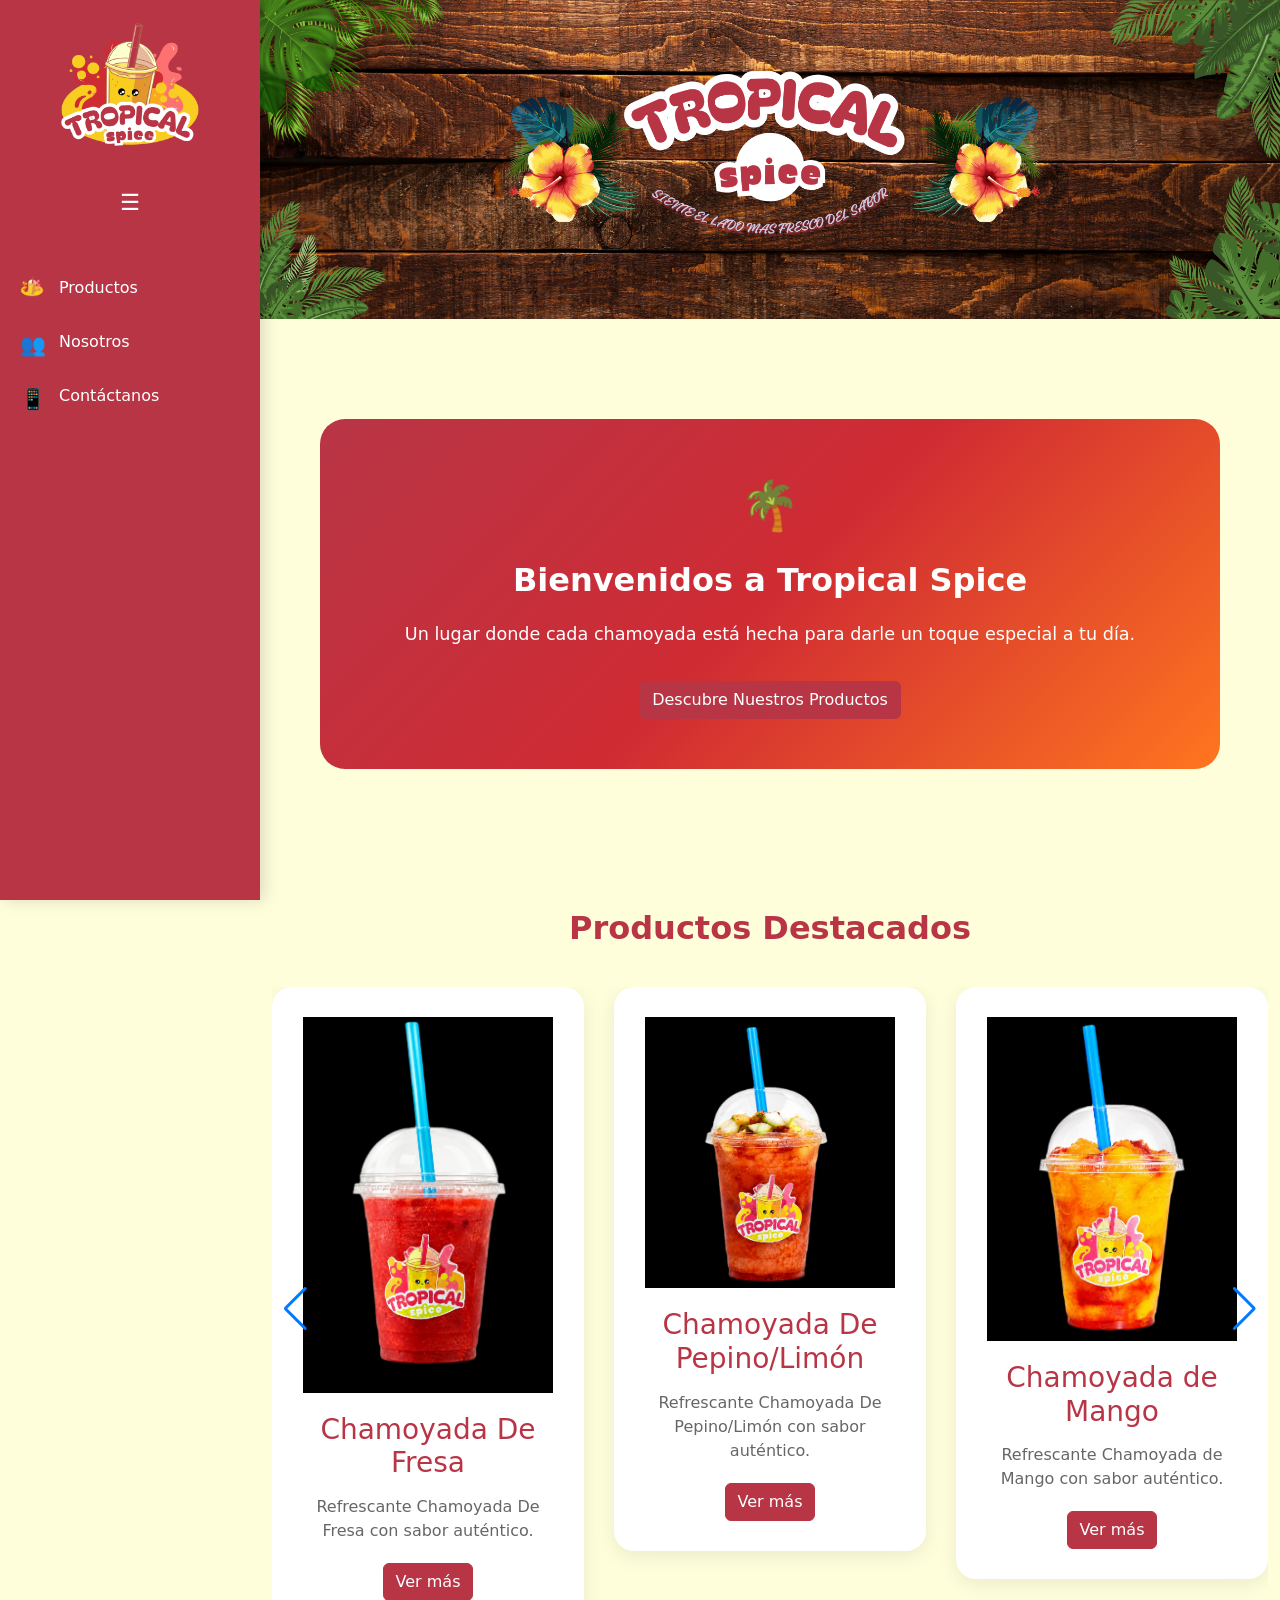
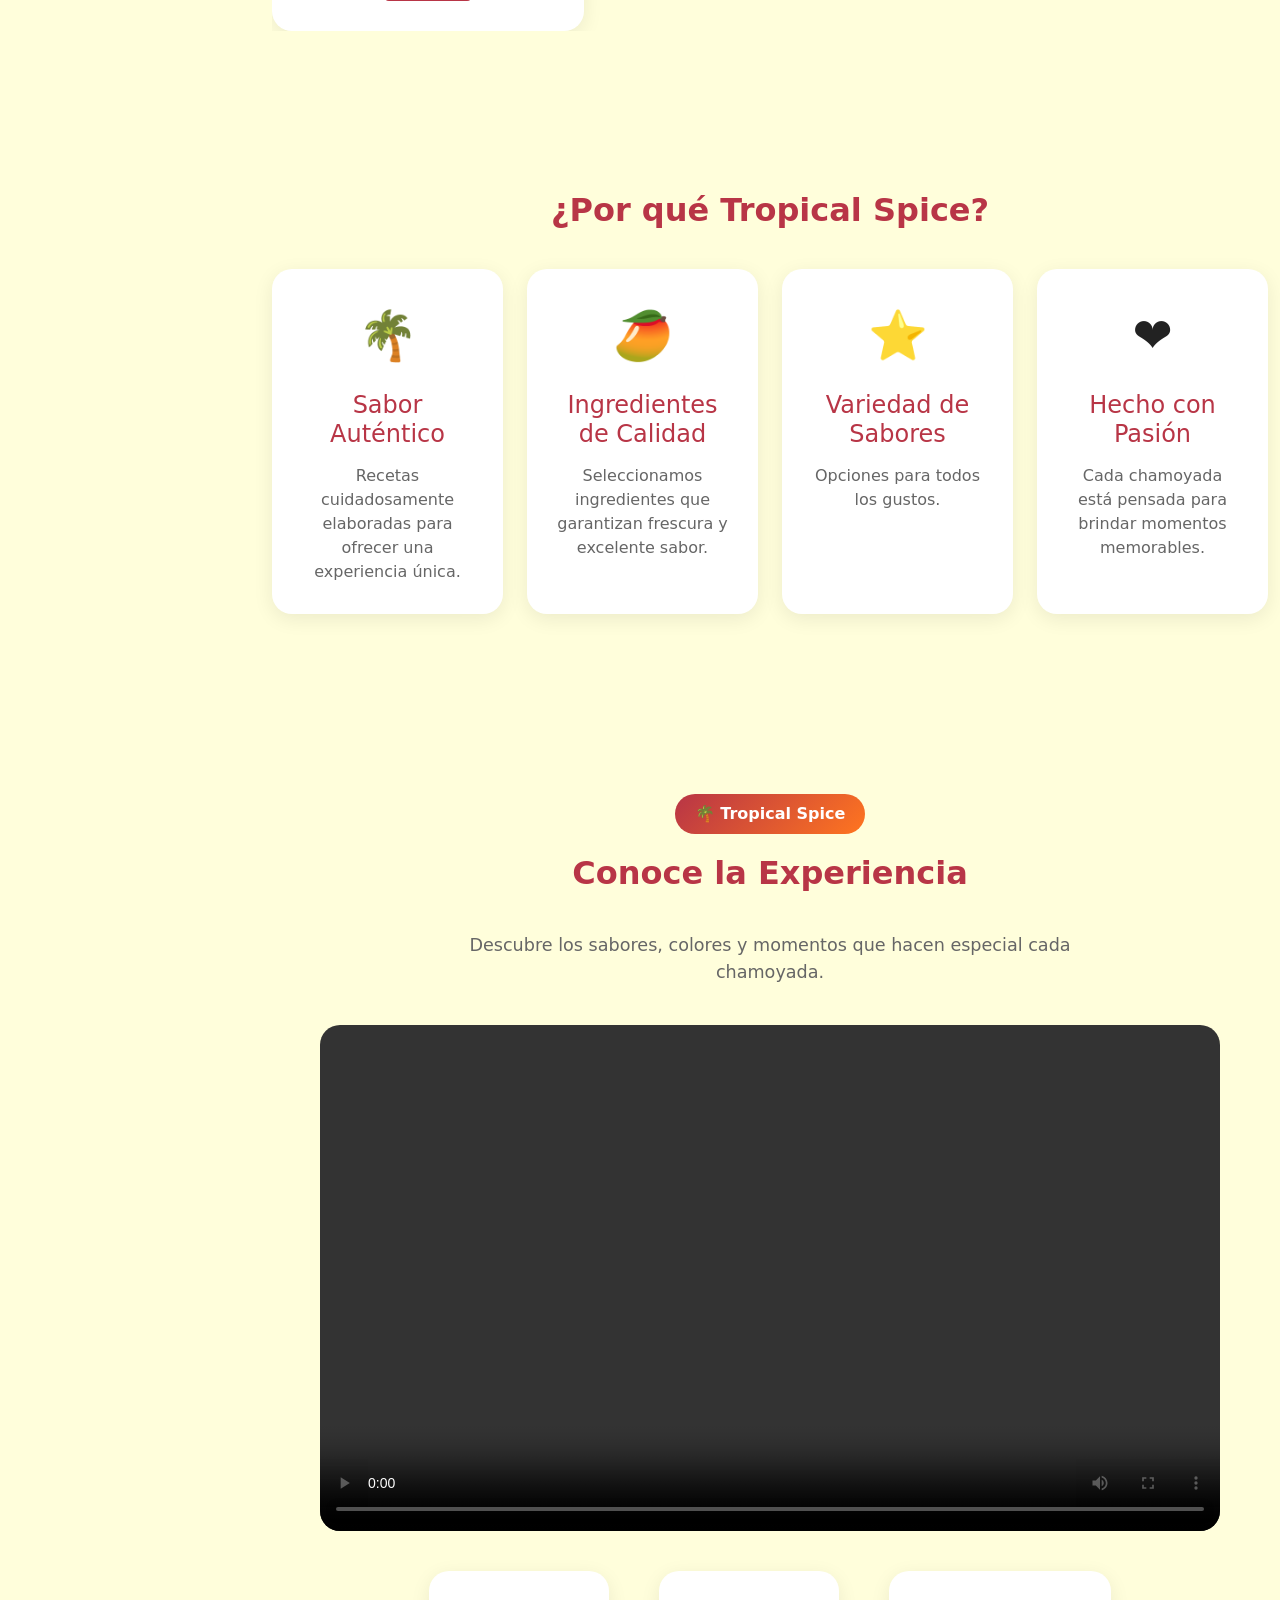
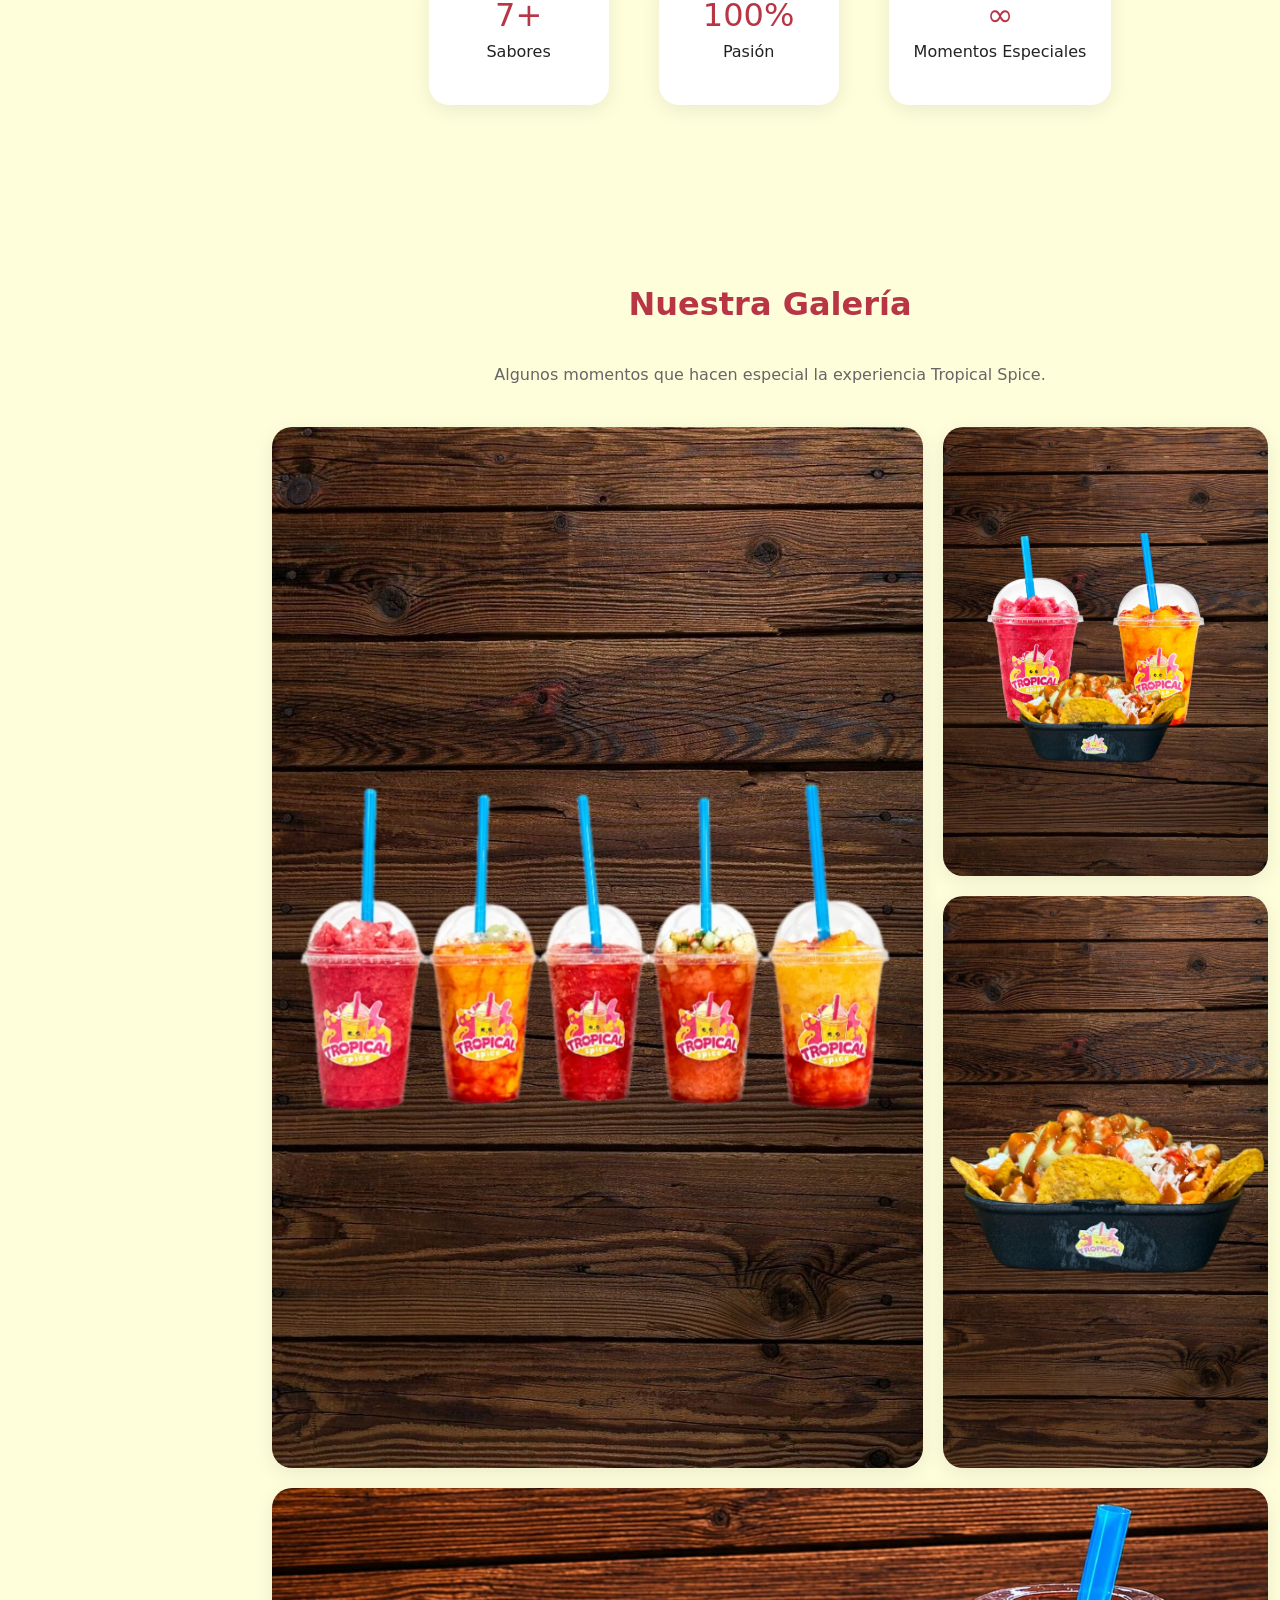
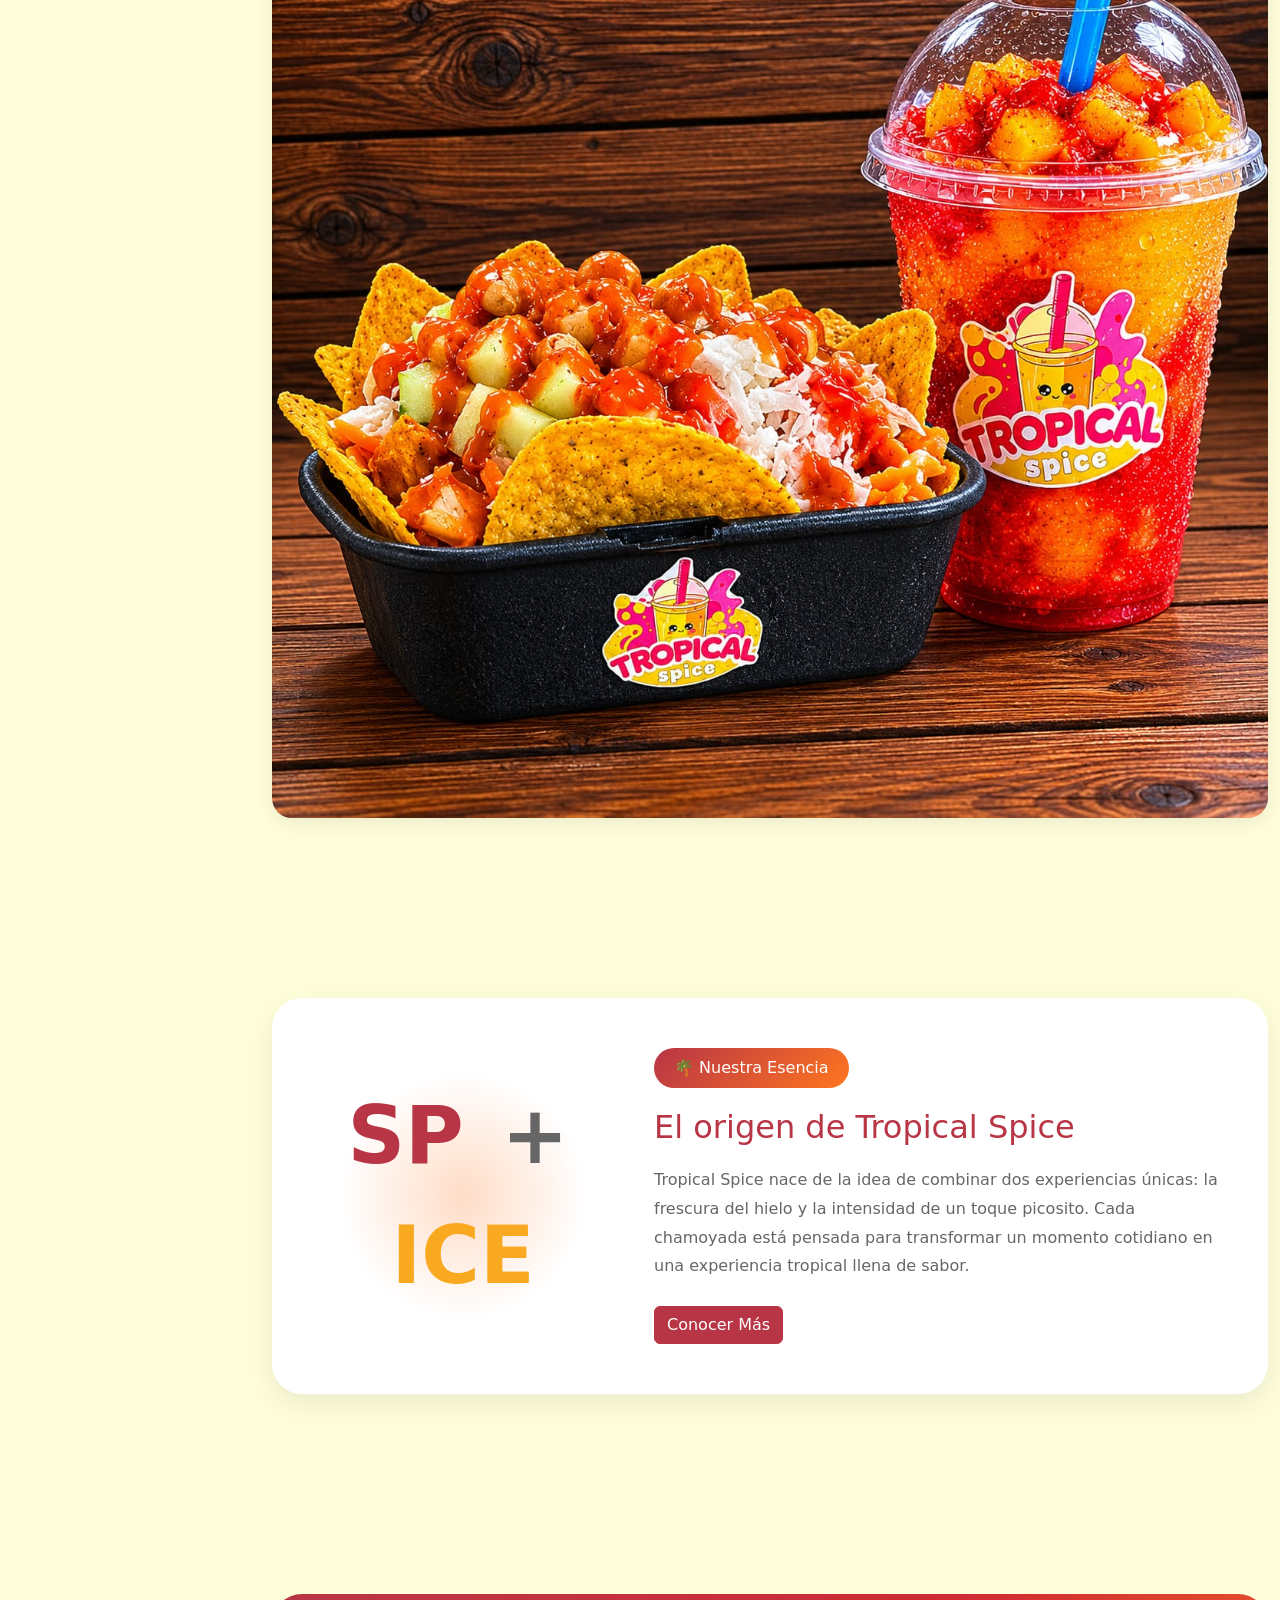
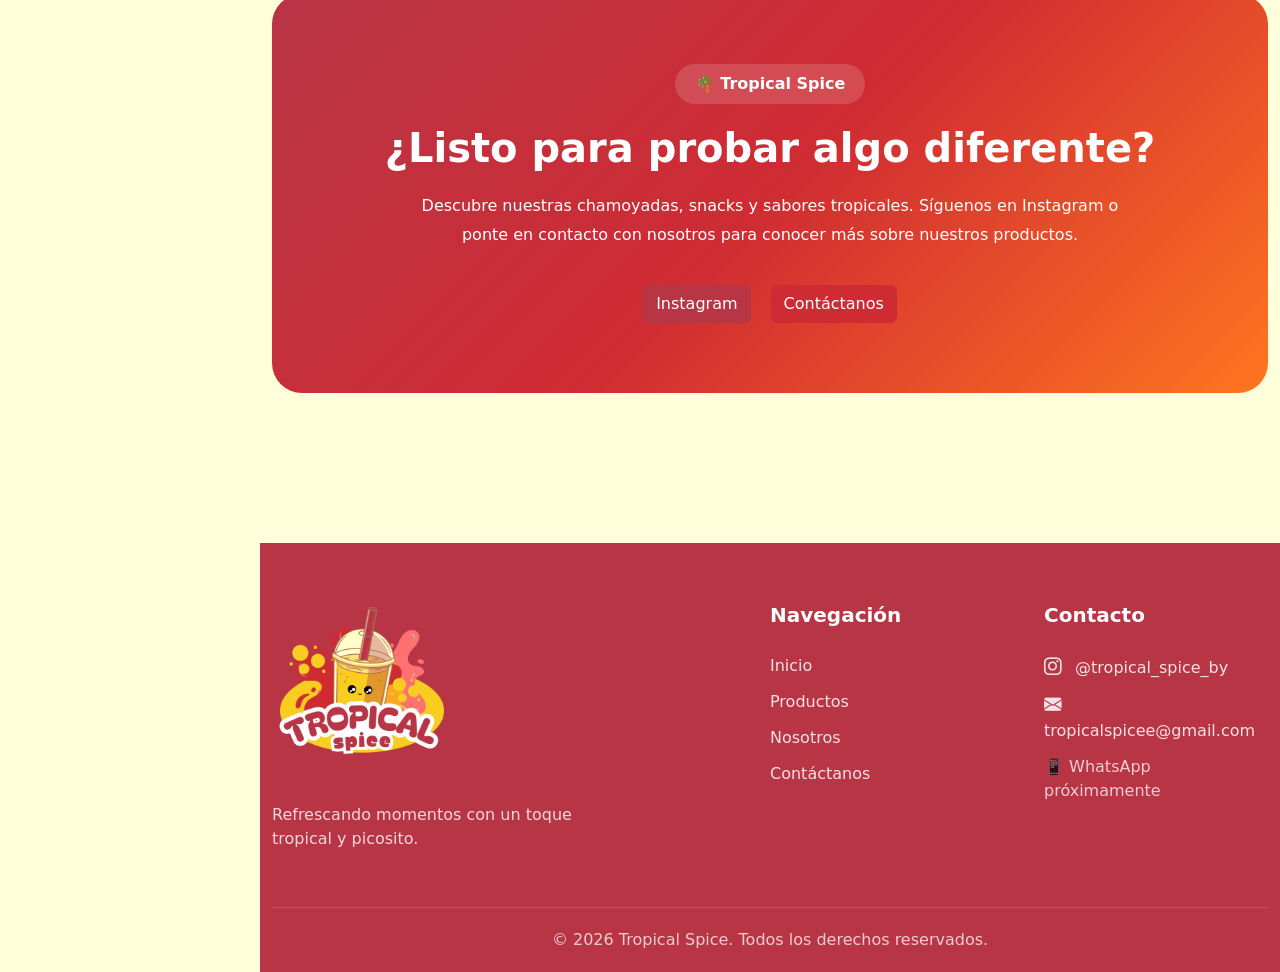
<file: index.html>
<!DOCTYPE html>
<html lang="es">
<head>
    <meta charset="UTF-8">
    <meta name="viewport" content="width=device-width, initial-scale=1.0">
    <title>Tropical Spice</title>
    <link rel="icon" type="image/x-icon" href="./assets/icons/logoTSV1.ico">

    <!-- Bootstrap -->
    <link href="https://cdn.jsdelivr.net/npm/bootstrap@5.3.8/dist/css/bootstrap.min.css" rel="stylesheet">
    <link rel="stylesheet" href="https://cdn.jsdelivr.net/npm/bootstrap-icons@1.13.1/font/bootstrap-icons.min.css">

    <!-- Styles -->
    <link rel="stylesheet" href="css/base.css">
    <link rel="stylesheet" href="css/components.css">
    <link rel="stylesheet" href="css/index.css">

    <link rel="stylesheet" href="https://cdn.jsdelivr.net/npm/swiper@11/swiper-bundle.min.css">


</head>
<body>

    <!-- Sidebar -->

    <div class="sidebar" id="sidebar">

        <div class="sidebar-header">
            
            <a href="index.html" class="logo">
                <img src="assets/images/logos/logoTSV1.png" alt="Tropical Spice">
            </a>

            <button id="toggleSidebar" class="toggle-btn">
                ☰
            </button>

        </div>

        <nav class="sidebar-nav">

            <a href="./productos.html">
                <img src="assets/icons/logoTSV2.ico" alt="Productos" class="nav-icon">
                <span class="nav-text">Productos</span>
            </a>

            <a href="./nosotros.html">
                <span class="nav-icon">👥</span>
                <span class="nav-text">Nosotros</span>
            </a>

            <a href="./contactanos.html">
                <span class="nav-icon">📱</span>
                <span class="nav-text">Contáctanos</span>
            </a>

        </nav>

    </div>

    <!-- Contenido principal -->

    <main id="main-content">
        <!-- Banner -->
        <section class="hero-banner">

            <picture>

                <!-- Imagen móvil -->

                <source
                    media="(max-width: 576px)"
                    srcset="./assets/images/banner/banner_mobile.png">

                <!-- Imagen escritorio -->

                <img
                    src="./assets/images/banner/banner_desktop.png"
                    alt="Tropical Spice">

            </picture>

        </section>

        <!-- Welcome -->

        <section class="welcome-section">

            <div class="welcome-card">

                <div class="welcome-icon">
                    🌴
                </div>

                <h2>
                    Bienvenidos a Tropical Spice
                </h2>

                <p>
                    Un lugar donde cada chamoyada está hecha para darle
                    un toque especial a tu día.
                </p>

                <a href="#productos" class="btn btn-primary">
                    Descubre Nuestros Productos
                </a>

            </div>

        </section>

        <!-- Carusel -->
        <section id="productos" class="products-section">

            <div class="container">

                <h2 class="section-title">
                    Productos Destacados
                </h2>

                <div class="swiper productsSwiper">

                    <div class="swiper-wrapper">

                        <!-- Producto 1 -->
                        <div class="swiper-slide">
                            
                            <div class="carousel-item active">

                                <div class="card-custom product-card">

                                    <img src="assets/images/productos/fresa.jpeg"
                                        alt="Fresa">

                                    <h3>Chamoyada De Fresa</h3>

                                    <p>
                                        Refrescante Chamoyada De Fresa con sabor auténtico.
                                    </p>

                                    <a href="./productos.html"
                                    class="btn btn-primary">

                                        Ver más

                                    </a>

                                </div>

                            </div>
                        </div>

                        <!-- Producto 2 -->
                        <div class="swiper-slide">
                            
                            <div class="carousel-item active">

                                <div class="card-custom product-card">

                                    <img src="assets/images/productos/lemon_pepino.jpeg"
                                        alt="Fresa">

                                    <h3>Chamoyada De Pepino/Limón</h3>

                                    <p>
                                        Refrescante Chamoyada De Pepino/Limón con sabor auténtico.
                                    </p>

                                    <a href="./productos.html"
                                    class="btn btn-primary">

                                        Ver más

                                    </a>

                                </div>

                            </div>
                        </div>

                        <!-- Producto 3 -->
                        <div class="swiper-slide">
                            
                            <div class="carousel-item active">

                                <div class="card-custom product-card">

                                    <img src="assets/images/productos/mango.jpeg"
                                        alt="Fresa">

                                    <h3>Chamoyada de Mango</h3>

                                    <p>
                                        Refrescante Chamoyada de Mango con sabor auténtico.
                                    </p>

                                    <a href="./productos.html"
                                    class="btn btn-primary">

                                        Ver más

                                    </a>

                                </div>

                            </div>
                        </div>

                        <!-- Producto 4 -->
                        <div class="swiper-slide">
                            
                            <div class="carousel-item active">

                                <div class="card-custom product-card">

                                    <img src="assets/images/productos/piña.jpeg"
                                        alt="Fresa">

                                    <h3>Chamoyada De Piña</h3>

                                    <p>
                                        Refrescante Chamoyada De Piña con sabor auténtico.
                                    </p>

                                    <a href="./productos.html"
                                    class="btn btn-primary">

                                        Ver más

                                    </a>

                                </div>

                            </div>
                        </div>

                        <!-- Producto 5 -->
                        <div class="swiper-slide">
                            
                            <div class="carousel-item active">

                                <div class="card-custom product-card">

                                    <img src="assets/images/productos/sandia.jpeg"
                                        alt="Fresa">

                                    <h3>Chamoyada de Sandía</h3>

                                    <p>
                                        Refrescante Chamoyada de Sandía con sabor auténtico.
                                    </p>

                                    <a href="./productos.html"
                                    class="btn btn-primary">

                                        Ver más

                                    </a>

                                </div>

                            </div>
                        </div>

                        <!-- Producto 6 -->
                        <div class="swiper-slide">
                            
                            <div class="carousel-item active">

                                <div class="card-custom product-card">

                                    <img src="assets/images/productos/dori_locos.jpeg"
                                        alt="Fresa">

                                    <h3>Dorilocos</h3>

                                    <p>
                                        Deliciosos Dorilocos con sabor auténtico.
                                    </p>

                                    <a href="./productos.html"
                                    class="btn btn-primary">

                                        Ver más

                                    </a>

                                </div>

                            </div>
                        </div>

                        <!-- Producto 7 -->
                        <div class="swiper-slide">
                            
                            <div class="carousel-item active">

                                <div class="card-custom product-card">

                                    <img src="assets/images/productos/tosti_locos.jpeg"
                                        alt="Fresa">

                                    <h3>Tostilocos</h3>

                                    <p>
                                        Deliciosos Tostilocos con sabor auténtico.
                                    </p>

                                    <a href="./productos.html"
                                    class="btn btn-primary">

                                        Ver más

                                    </a>

                                </div>

                            </div>
                        </div>

                    </div>

                    <div class="swiper-button-next"></div>
                    <div class="swiper-button-prev"></div>

                </div>

            </div>

        </section>

        <!-- Why Section -->

        <section id="porque" class="why-section">

            <div class="container">

                <h2 class="section-title">
                    ¿Por qué Tropical Spice?
                </h2>

                <div class="row g-4">

                    <div class="col-md-6 col-lg-3">

                        <div class="card-custom why-card why-green">

                            <div class="why-icon">
                                🌴
                            </div>

                            <h4>Sabor Auténtico</h4>

                            <p>
                                Recetas cuidadosamente elaboradas para ofrecer una experiencia única.
                            </p>

                        </div>

                    </div>

                    <div class="col-md-6 col-lg-3">

                        <div class="card-custom why-card why-orange">

                            <div class="why-icon">
                                🥭
                            </div>

                            <h4>Ingredientes de Calidad</h4>

                            <p>
                                Seleccionamos ingredientes que garantizan frescura y excelente sabor.
                            </p>

                        </div>

                    </div>

                    <div class="col-md-6 col-lg-3">

                        <div class="card-custom why-card why-yellow">

                            <div class="why-icon">
                                ⭐
                            </div>

                            <h4>Variedad de Sabores</h4>

                            <p>
                                Opciones para todos los gustos.
                            </p>

                        </div>

                    </div>

                    <div class="col-md-6 col-lg-3">

                        <div class="card-custom why-card why-red">

                            <div class="why-icon">
                                ❤️
                            </div>

                            <h4>Hecho con Pasión</h4>

                            <p>
                                Cada chamoyada está pensada para brindar momentos memorables.
                            </p>

                        </div>

                    </div>

                </div>

            </div>

        </section>

        <!-- Video -->

        <section id="video" class="video-section">

            <div class="container">

                <div class="video-header">

                    <span class="video-tag">
                        🌴 Tropical Spice
                    </span>

                    <h2 class="section-title">
                        Conoce la Experiencia
                    </h2>

                    <p>
                        Descubre los sabores, colores y momentos que hacen especial cada chamoyada.
                    </p>

                </div>

                <div class="video-container">

                    <video controls preload="metadata">

                        <source src="assets/videos/comercial.mp4" type="video/mp4">

                        Tu navegador no soporta video HTML5.

                    </video>

                </div>

                <div class="video-stats">

                    <div class="stat-card">
                        <h3>7+</h3>
                        <p>Sabores</p>
                    </div>

                    <div class="stat-card">
                        <h3>100%</h3>
                        <p>Pasión</p>
                    </div>

                    <div class="stat-card">
                        <h3>∞</h3>
                        <p>Momentos Especiales</p>
                    </div>

                </div>

            </div>

        </section>

        <!-- Gallery -->
        <section id="galeria" class="gallery-section">

            <div class="container">

                <h2 class="section-title">
                    Nuestra Galería
                </h2>

                <p class="gallery-subtitle">
                    Algunos momentos que hacen especial la experiencia Tropical Spice.
                </p>

                <div class="gallery-grid">

                    <div class="gallery-item gallery-large">
                        <img src="assets/images/galeria/bebidas.jpeg" alt="">
                    </div>

                    <div class="gallery-item">
                        <img src="assets/images/galeria/combo1.jpeg" alt="">
                    </div>

                    <div class="gallery-item">
                        <img src="assets/images/galeria/tosti_fondo.jpeg" alt="">
                    </div>

                    <div class="gallery-item gallery-wide">
                        <img src="assets/images/galeria/combo2.jpeg" alt="">
                    </div>

                </div>

            </div>

        </section>

        <!-- Nuestra Esencia -->

        <section id="esencia" class="essence-section">

            <div class="container">

                <div class="essence-card">

                    <div class="essence-brand">

                        <span class="spice-sp">SP</span>

                        <span class="essence-plus">+</span>

                        <span class="spice-ice">ICE</span>

                    </div>

                    <div class="essence-content">

                        <span class="essence-tag">
                            🌴 Nuestra Esencia
                        </span>

                        <h2>
                            El origen de Tropical Spice
                        </h2>

                        <p>
                            Tropical Spice nace de la idea de combinar dos experiencias únicas:
                            la frescura del hielo y la intensidad de un toque picosito.
                            Cada chamoyada está pensada para transformar un momento cotidiano
                            en una experiencia tropical llena de sabor.
                        </p>

                        <a href="nosotros.html"
                        class="btn btn-primary">
                            Conocer Más
                        </a>

                    </div>

                </div>

            </div>

        </section>

        <!-- Contact CTA -->

        <section class="contact-cta">

            <div class="container">

                <div class="contact-cta-card">

                    <span class="contact-tag">
                        🌴 Tropical Spice
                    </span>

                    <h2>
                        ¿Listo para probar algo diferente?
                    </h2>

                    <p>
                        Descubre nuestras chamoyadas, snacks y sabores tropicales.
                        Síguenos en Instagram o ponte en contacto con nosotros para
                        conocer más sobre nuestros productos.
                    </p>

                    <div class="contact-cta-buttons">

                        <a
                            href="https://www.instagram.com/tropical_spice_by"
                            target="_blank"
                            class="btn btn-primary">

                            Instagram

                        </a>

                        <a
                            href="./contactanos.html"
                            class="btn btn-secondary">

                            Contáctanos

                        </a>

                    </div>

                </div>

            </div>

        </section>

        <!-- Footer -->

        <footer class="footer">

            <div class="container">

                <div class="footer-content">

                    <div class="footer-brand">

                        <img
                            src="assets/images/logos/logoTSV1.png"
                            alt="Tropical Spice">

                        <p>
                            Refrescando momentos con un toque tropical y picosito.
                        </p>

                    </div>

                    <div class="footer-links">

                        <h5>
                            Navegación
                        </h5>

                        <a href="./index.html">
                            Inicio
                        </a>

                        <a href="./productos.html">
                            Productos
                        </a>

                        <a href="./nosotros.html">
                            Nosotros
                        </a>

                        <a href="./contactanos.html">
                            Contáctanos
                        </a>

                    </div>

                    <div class="footer-contact">

                        <h5>
                            Contacto
                        </h5>

                        <a href="https://www.instagram.com/tropical_spice_by" target="_blank">
                            <i class="bi bi-instagram"></i>
                            @tropical_spice_by
                        </a>

                        <a href="mailto:tropicalspicee@gmail.com">
                            <i class="bi bi-envelope-fill"></i>
                            tropicalspicee@gmail.com
                        </a>

                        <span>
                            📱 WhatsApp próximamente
                        </span>
                        <!--
                        <a href="https://wa.me/525512345678?text=Hola,%20me%20gustaría%20obtener%20información%20sobre%20Tropical%20Spice"target="_blank">
                            <i class="bi bi-whatsapp"></i>
                            WhatsApp
                        </a>
                        -->

                    </div>

                </div>

                <div class="footer-bottom">

                    <p>
                        © 2026 Tropical Spice. Todos los derechos reservados.
                    </p>

                </div>

            </div>

        </footer>

    </main>

    <!-- Scripts -->

    <script src="https://cdn.jsdelivr.net/npm/bootstrap@5.3.8/dist/js/bootstrap.bundle.min.js"></script>
    <script src="https://cdn.jsdelivr.net/npm/swiper@11/swiper-bundle.min.js"></script>
    <script src="js/main.js"></script>

</body>
</html>
</file>
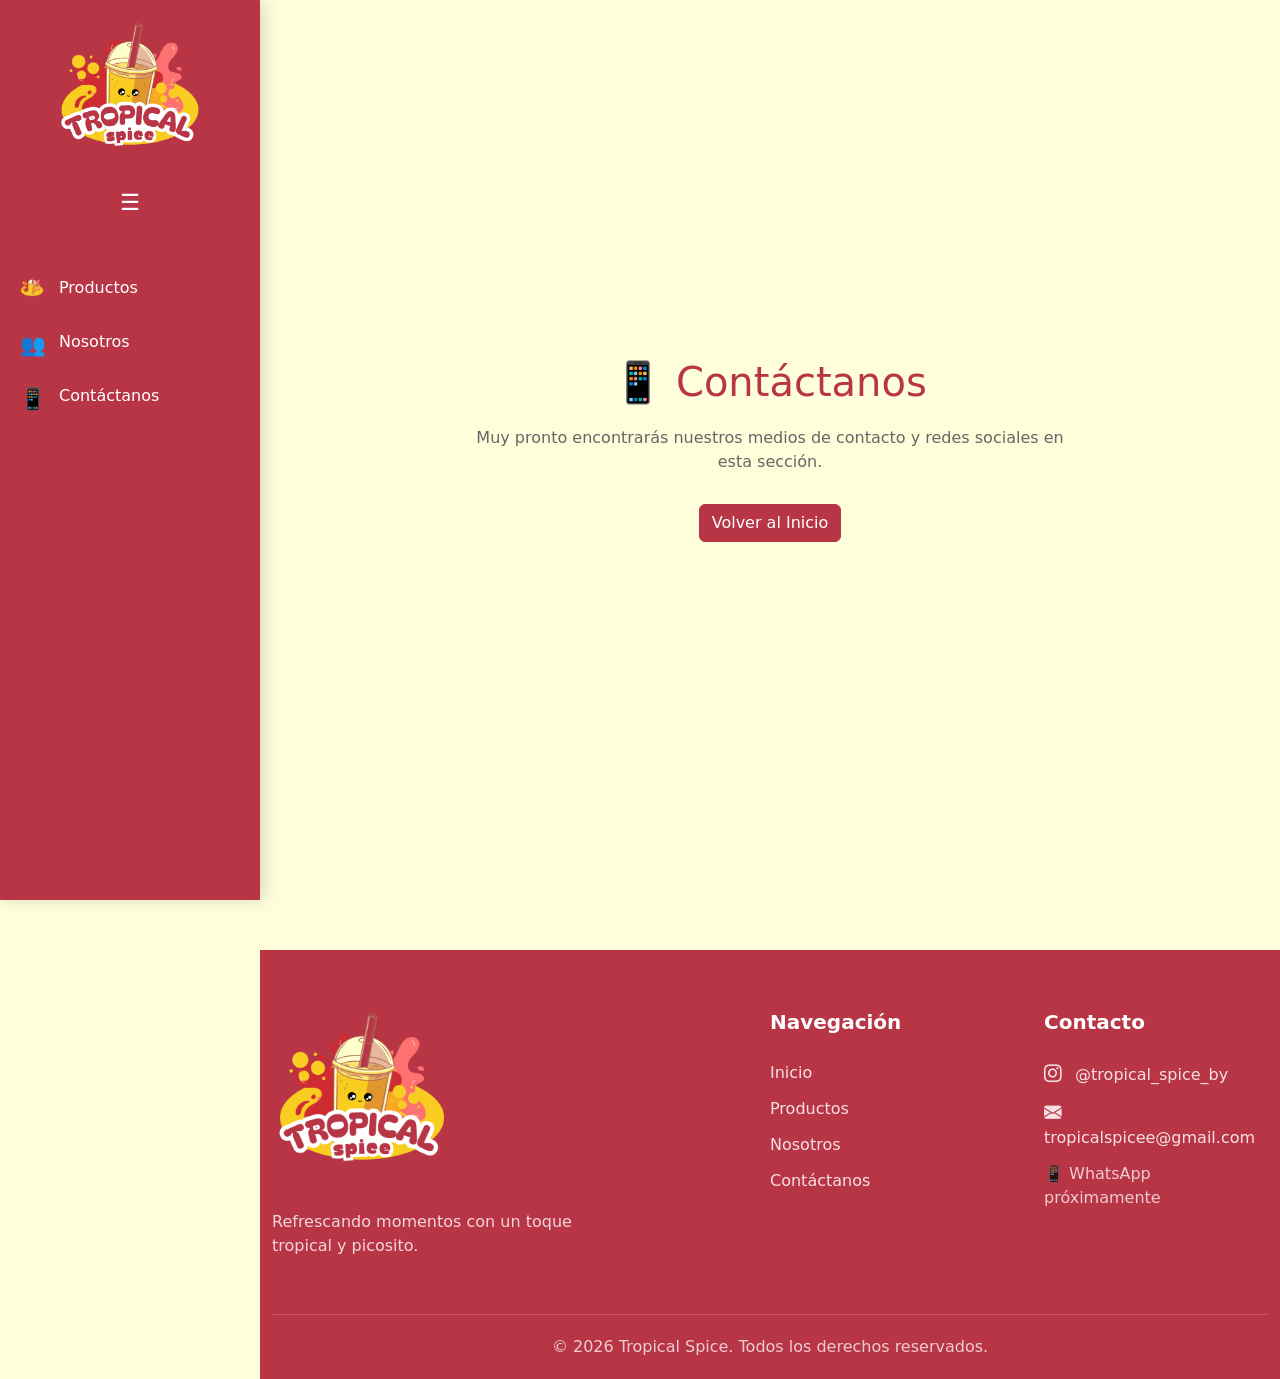
<file: contactanos.html>
<!DOCTYPE html>
<html lang="es">
<head>

    <meta charset="UTF-8">

    <meta name="viewport"
          content="width=device-width, initial-scale=1.0">

    <title>Contáctanos | Tropical Spice</title>
    <link rel="icon" type="image/x-icon" href="./assets/icons/logoTSV1.ico">

    <!-- Bootstrap -->
    <link href="https://cdn.jsdelivr.net/npm/bootstrap@5.3.8/dist/css/bootstrap.min.css" rel="stylesheet">
    <link rel="stylesheet" href="https://cdn.jsdelivr.net/npm/bootstrap-icons@1.13.1/font/bootstrap-icons.min.css">

    <!-- Styles -->
    <link rel="stylesheet" href="css/base.css">
    <link rel="stylesheet" href="css/components.css">
    <link rel="stylesheet" href="css/styles.css">

</head>
<body>

    <!-- Sidebar -->

    <div class="sidebar" id="sidebar">

        <div class="sidebar-header">
            
            <a href="index.html" class="logo">
                <img src="assets/images/logos/logoTSV1.png" alt="Tropical Spice">
            </a>

            <button id="toggleSidebar" class="toggle-btn">
                ☰
            </button>

        </div>

        <nav class="sidebar-nav">

            <a href="./productos.html">
                <img src="assets/icons/logoTSV2.ico" alt="Productos" class="nav-icon">
                <span class="nav-text">Productos</span>
            </a>

            <a href="./nosotros.html">
                <span class="nav-icon">👥</span>
                <span class="nav-text">Nosotros</span>
            </a>

            <a href="./contactanos.html">
                <span class="nav-icon">📱</span>
                <span class="nav-text">Contáctanos</span>
            </a>

        </nav>

    </div>

    <!-- Contenido principal -->

    <main  id="main-content">
        <section class="coming-soon">

            <h1>📱 Contáctanos</h1>

            <p>
                Muy pronto encontrarás nuestros medios de contacto
                y redes sociales en esta sección.
            </p>

            <a href="index.html"
            class="btn btn-primary">
                Volver al Inicio
            </a>
        </section>

        <!-- Footer -->

        <footer class="footer">

            <div class="container">

                <div class="footer-content">

                    <div class="footer-brand">

                        <img
                            src="assets/images/logos/logoTSV1.png"
                            alt="Tropical Spice">

                        <p>
                            Refrescando momentos con un toque tropical y picosito.
                        </p>

                    </div>

                    <div class="footer-links">

                        <h5>
                            Navegación
                        </h5>

                        <a href="./index.html">
                            Inicio
                        </a>

                        <a href="./productos.html">
                            Productos
                        </a>

                        <a href="./nosotros.html">
                            Nosotros
                        </a>

                        <a href="./contactanos.html">
                            Contáctanos
                        </a>

                    </div>

                    <div class="footer-contact">

                        <h5>
                            Contacto
                        </h5>

                        <a href="https://www.instagram.com/tropical_spice_by" target="_blank">
                            <i class="bi bi-instagram"></i>
                            @tropical_spice_by
                        </a>

                        <a href="mailto:tropicalspicee@gmail.com">
                            <i class="bi bi-envelope-fill"></i>
                            tropicalspicee@gmail.com
                        </a>

                        <span>
                            📱 WhatsApp próximamente
                        </span>
                        <!--
                        <a href="https://wa.me/525512345678?text=Hola,%20me%20gustaría%20obtener%20información%20sobre%20Tropical%20Spice"target="_blank">
                            <i class="bi bi-whatsapp"></i>
                            WhatsApp
                        </a>
                        -->

                    </div>

                </div>

                <div class="footer-bottom">

                    <p>
                        © 2026 Tropical Spice. Todos los derechos reservados.
                    </p>

                </div>

            </div>

        </footer>

    </main>

    <!-- Scripts -->

    <script src="https://cdn.jsdelivr.net/npm/bootstrap@5.3.8/dist/js/bootstrap.bundle.min.js"></script>
    <script src="https://cdn.jsdelivr.net/npm/swiper@11/swiper-bundle.min.js"></script>
    <script src="js/main.js"></script>

</body>
</html>
</file>
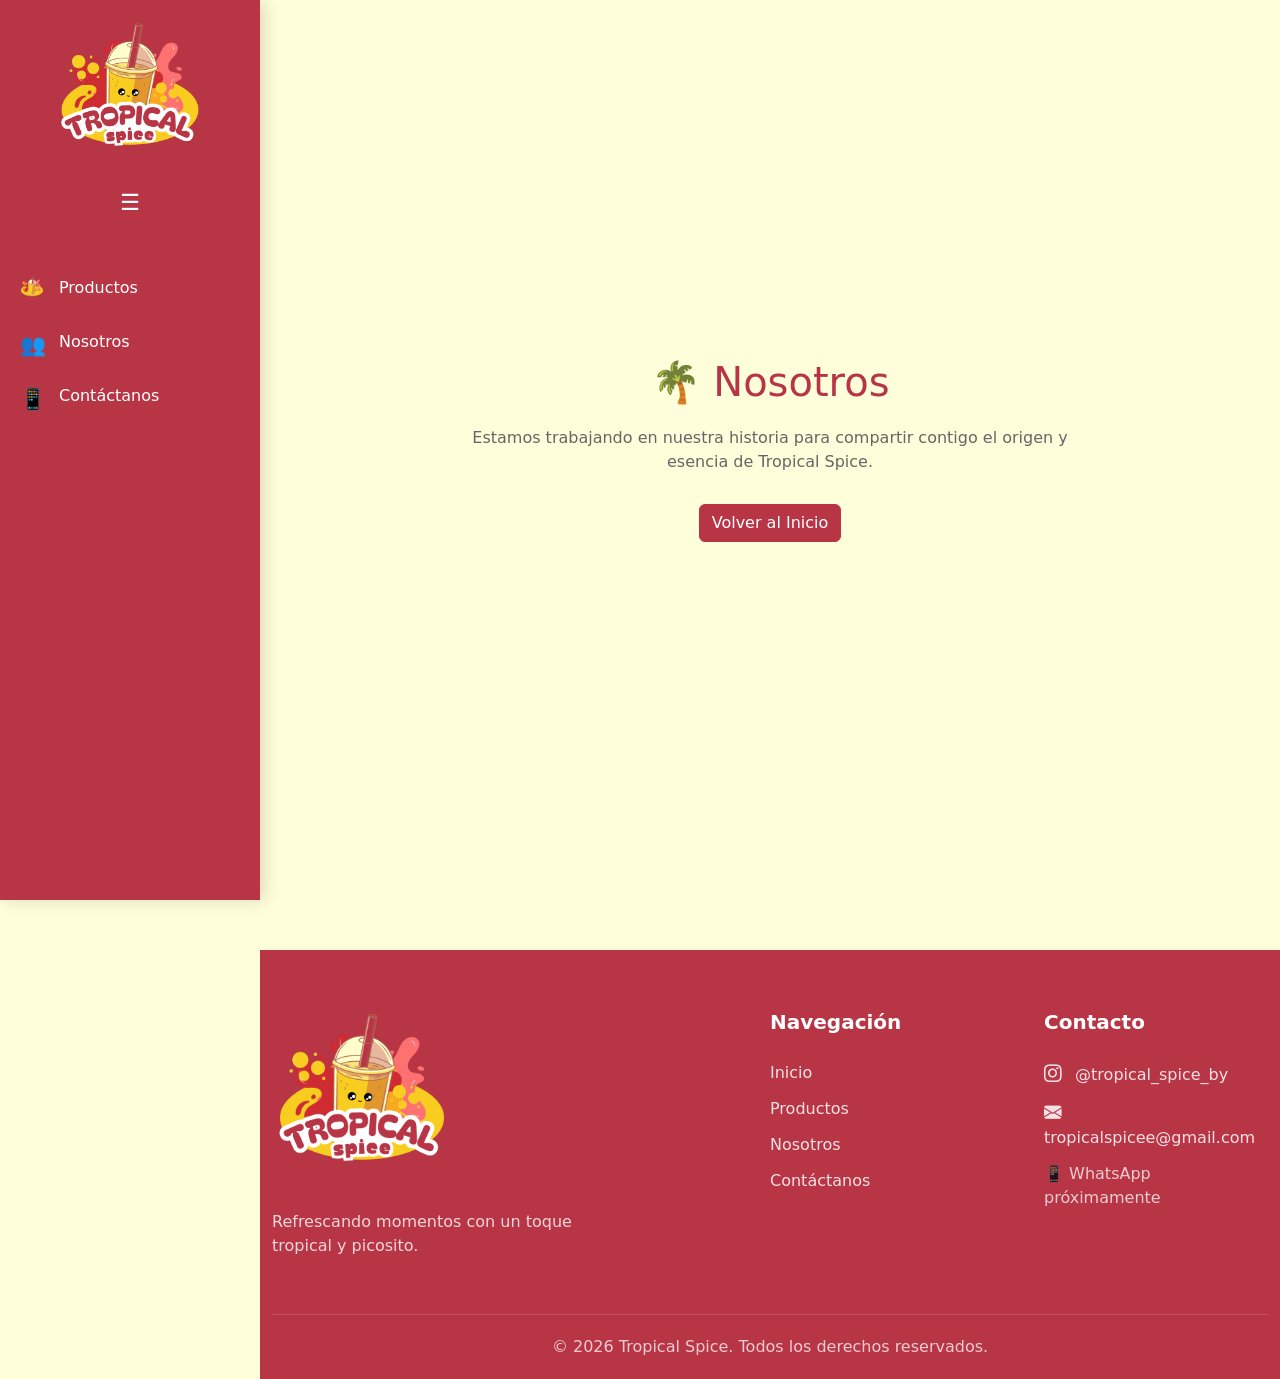
<file: nosotros.html>
<!DOCTYPE html>
<html lang="es">
<head>

    <meta charset="UTF-8">

    <meta name="viewport"
          content="width=device-width, initial-scale=1.0">

    <title>Nosotros | Tropical Spice</title>
    <link rel="icon" type="image/x-icon" href="./assets/icons/logoTSV1.ico">

    <!-- Bootstrap -->
    <link href="https://cdn.jsdelivr.net/npm/bootstrap@5.3.8/dist/css/bootstrap.min.css" rel="stylesheet">
    <link rel="stylesheet" href="https://cdn.jsdelivr.net/npm/bootstrap-icons@1.13.1/font/bootstrap-icons.min.css">

    <link rel="stylesheet" href="css/base.css">
    <link rel="stylesheet" href="css/components.css">
    <link rel="stylesheet" href="css/styles.css">

</head>
<body>

    <!-- Sidebar -->

    <div class="sidebar" id="sidebar">

        <div class="sidebar-header" >
            
            <a href="index.html" class="logo">
                <img src="assets/images/logos/logoTSV1.png" alt="Tropical Spice">
            </a>

            <button id="toggleSidebar" class="toggle-btn">
                ☰
            </button>

        </div>

        <nav class="sidebar-nav">

            <a href="./productos.html">
                <img src="assets/icons/logoTSV2.ico" alt="Productos" class="nav-icon">
                <span class="nav-text">Productos</span>
            </a>

            <a href="./nosotros.html">
                <span class="nav-icon">👥</span>
                <span class="nav-text">Nosotros</span>
            </a>

            <a href="./contactanos.html">
                <span class="nav-icon">📱</span>
                <span class="nav-text">Contáctanos</span>
            </a>

        </nav>

    </div>

    <!-- Contenido principal -->

    <main  id="main-content">
        <section class="coming-soon">
            <h1>🌴 Nosotros</h1>

            <p>
                Estamos trabajando en nuestra historia para compartir
                contigo el origen y esencia de Tropical Spice.
            </p>

            <a href="index.html"
            class="btn btn-primary">
                Volver al Inicio
            </a>
        </section>

        <!-- Footer -->

        <footer class="footer">

            <div class="container">

                <div class="footer-content">

                    <div class="footer-brand">

                        <img
                            src="assets/images/logos/logoTSV1.png"
                            alt="Tropical Spice">

                        <p>
                            Refrescando momentos con un toque tropical y picosito.
                        </p>

                    </div>

                    <div class="footer-links">

                        <h5>
                            Navegación
                        </h5>

                        <a href="./index.html">
                            Inicio
                        </a>

                        <a href="./productos.html">
                            Productos
                        </a>

                        <a href="./nosotros.html">
                            Nosotros
                        </a>

                        <a href="./contactanos.html">
                            Contáctanos
                        </a>

                    </div>

                    <div class="footer-contact">

                        <h5>
                            Contacto
                        </h5>

                        <a href="https://www.instagram.com/tropical_spice_by" target="_blank">
                            <i class="bi bi-instagram"></i>
                            @tropical_spice_by
                        </a>

                        <a href="mailto:tropicalspicee@gmail.com">
                            <i class="bi bi-envelope-fill"></i>
                            tropicalspicee@gmail.com
                        </a>

                        <span>
                            📱 WhatsApp próximamente
                        </span>
                        <!--
                        <a href="https://wa.me/525512345678?text=Hola,%20me%20gustaría%20obtener%20información%20sobre%20Tropical%20Spice"target="_blank">
                            <i class="bi bi-whatsapp"></i>
                            WhatsApp
                        </a>
                        -->

                    </div>

                </div>

                <div class="footer-bottom">

                    <p>
                        © 2026 Tropical Spice. Todos los derechos reservados.
                    </p>

                </div>

            </div>

        </footer>

    </main>

    <!-- Scripts -->

    <script src="https://cdn.jsdelivr.net/npm/bootstrap@5.3.8/dist/js/bootstrap.bundle.min.js"></script>
    <script src="https://cdn.jsdelivr.net/npm/swiper@11/swiper-bundle.min.js"></script>
    <script src="js/main.js"></script>

</body>
</html>
</file>
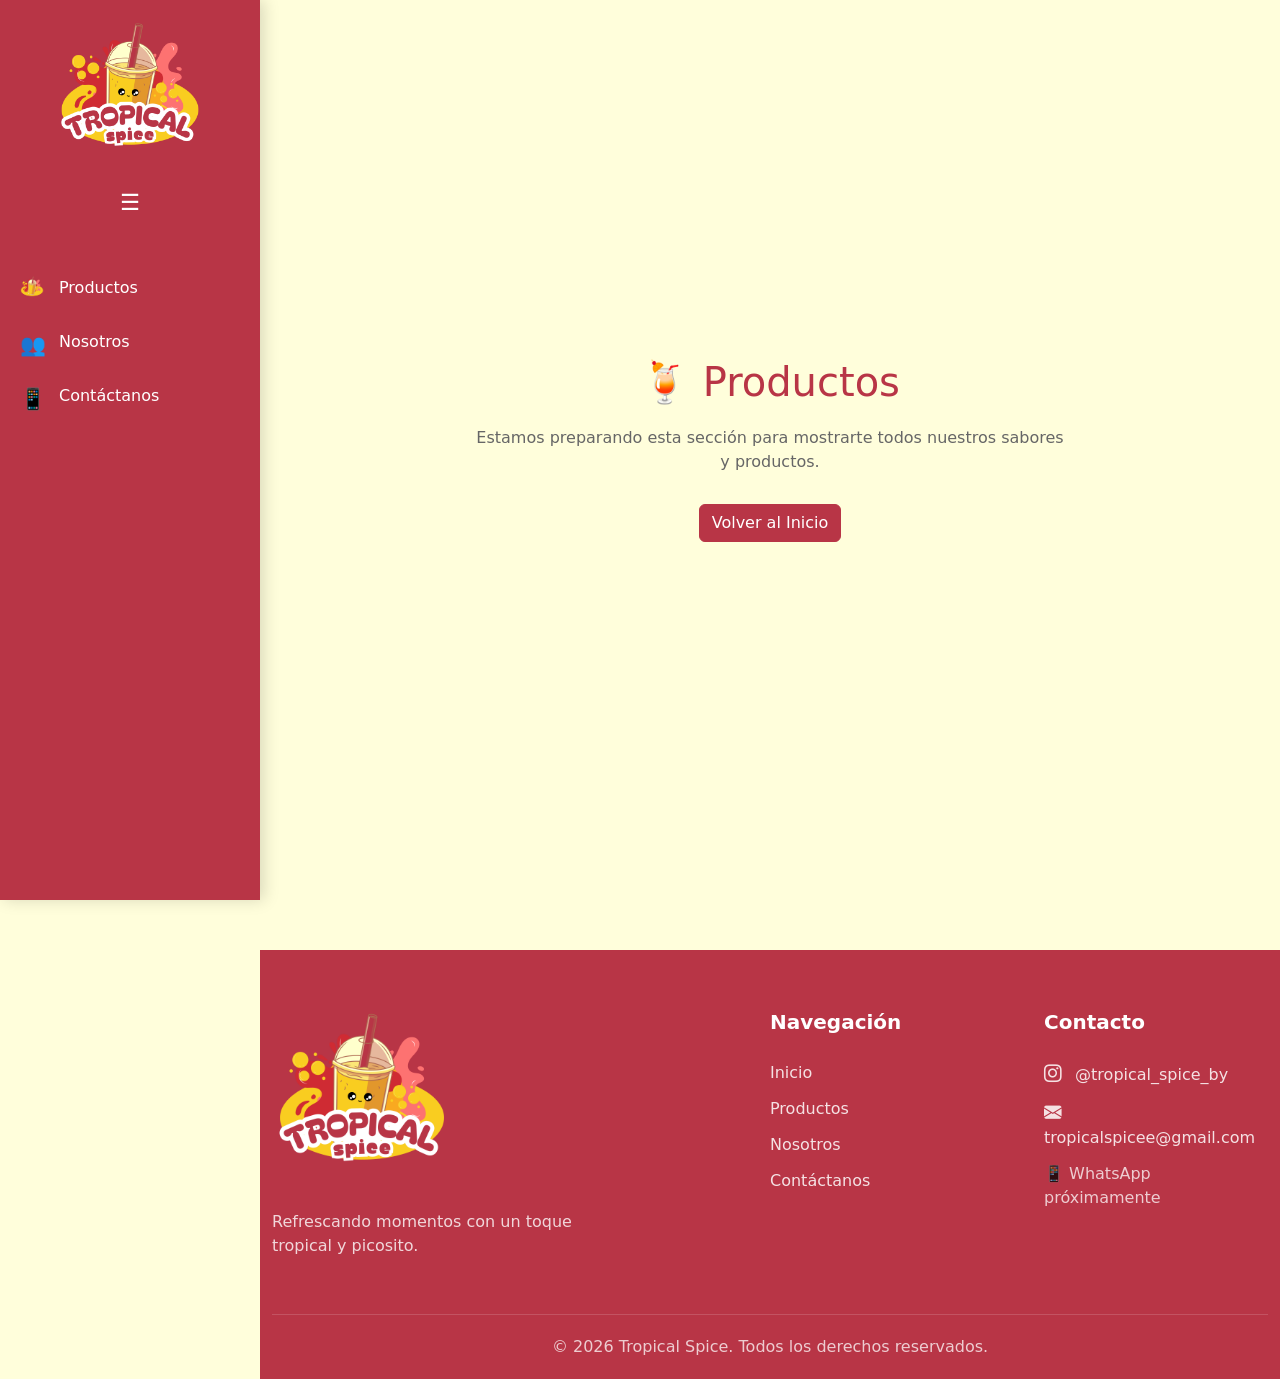
<file: productos.html>
<!DOCTYPE html>
<html lang="es">
<head>

    <meta charset="UTF-8">

    <meta name="viewport"
          content="width=device-width, initial-scale=1.0">

    <title>Productos | Tropical Spice</title>
    <link rel="icon" type="image/x-icon" href="./assets/icons/logoTSV1.ico">

    <!-- Bootstrap -->
    <link href="https://cdn.jsdelivr.net/npm/bootstrap@5.3.8/dist/css/bootstrap.min.css" rel="stylesheet">
    <link rel="stylesheet" href="https://cdn.jsdelivr.net/npm/bootstrap-icons@1.13.1/font/bootstrap-icons.min.css">

    <link rel="stylesheet" href="css/base.css">
    <link rel="stylesheet" href="css/components.css">
    <link rel="stylesheet" href="css/styles.css">

</head>
<body>

    <!-- Sidebar -->

    <div class="sidebar" id="sidebar">

        <div class="sidebar-header">
            
            <a href="index.html" class="logo">
                <img src="assets/images/logos/logoTSV1.png" alt="Tropical Spice">
            </a>

            <button id="toggleSidebar" class="toggle-btn">
                ☰
            </button>

        </div>

        <nav class="sidebar-nav">

            <a href="./productos.html">
                <img src="assets/icons/logoTSV2.ico" alt="Productos" class="nav-icon">
                <span class="nav-text">Productos</span>
            </a>

            <a href="./nosotros.html">
                <span class="nav-icon">👥</span>
                <span class="nav-text">Nosotros</span>
            </a>

            <a href="./contactanos.html">
                <span class="nav-icon">📱</span>
                <span class="nav-text">Contáctanos</span>
            </a>

        </nav>

    </div>

    <!-- Contenido principal -->

    <main  id="main-content">
        <section class="coming-soon">
            <h1>🍹 Productos</h1>

            <p>
                Estamos preparando esta sección para mostrarte
                todos nuestros sabores y productos.
            </p>

            <a href="index.html"
            class="btn btn-primary">
                Volver al Inicio
            </a>
        </section>

        

        <!-- Footer -->

        <footer class="footer">

            <div class="container">

                <div class="footer-content">

                    <div class="footer-brand">

                        <img
                            src="assets/images/logos/logoTSV1.png"
                            alt="Tropical Spice">

                        <p>
                            Refrescando momentos con un toque tropical y picosito.
                        </p>

                    </div>

                    <div class="footer-links">

                        <h5>
                            Navegación
                        </h5>

                        <a href="./index.html">
                            Inicio
                        </a>

                        <a href="./productos.html">
                            Productos
                        </a>

                        <a href="./nosotros.html">
                            Nosotros
                        </a>

                        <a href="./contactanos.html">
                            Contáctanos
                        </a>

                    </div>

                    <div class="footer-contact">

                        <h5>
                            Contacto
                        </h5>

                        <a href="https://www.instagram.com/tropical_spice_by" target="_blank">
                            <i class="bi bi-instagram"></i>
                            @tropical_spice_by
                        </a>

                        <a href="mailto:tropicalspicee@gmail.com">
                            <i class="bi bi-envelope-fill"></i>
                            tropicalspicee@gmail.com
                        </a>

                        <span>
                            📱 WhatsApp próximamente
                        </span>
                        <!--
                        <a href="https://wa.me/525512345678?text=Hola,%20me%20gustaría%20obtener%20información%20sobre%20Tropical%20Spice"target="_blank">
                            <i class="bi bi-whatsapp"></i>
                            WhatsApp
                        </a>
                        -->

                    </div>

                </div>

                <div class="footer-bottom">

                    <p>
                        © 2026 Tropical Spice. Todos los derechos reservados.
                    </p>

                </div>

            </div>

        </footer>

    </main>

    <!-- Scripts -->

    <script src="https://cdn.jsdelivr.net/npm/bootstrap@5.3.8/dist/js/bootstrap.bundle.min.js"></script>
    <script src="https://cdn.jsdelivr.net/npm/swiper@11/swiper-bundle.min.js"></script>
    <script src="js/main.js"></script>

</body>
</html>
</file>
<file: css/base.css>
:root{
    --primary: #b83546;
    --secondary: #cf2b33;

    --accent-orange: #ff751f;
    --accent-amber: #e89c2a;
    --accent-yellow: #f9a920;

    /* Fondo principal */
    --background: #fffedb;

    /* Superficies (cards, modales, etc.) */
    --surface: #ffffff;

    --text-primary: #222222;
    --text-secondary: #666666;

    --border: #dcdcdc;

    --bs-warning: #f9a920;
    --bs-danger: #ff751f;
}

/* Fondo global */
body{
    background-color: var(--background);
    color: var(--text-primary);
}

.btn-primary{
    background-color: var(--primary);
    border-color: var(--primary);
}

.btn-primary:hover{
    background-color: var(--secondary);
    border-color: var(--secondary);
}

.btn-secondary{
    background-color: var(--secondary);
    border-color: var(--secondary);
}

.btn-secondary:hover{
    background-color: var(--primary);
    border-color: var(--primary);
}
</file>
<file: css/components.css>
/* Sidebar */

.sidebar{
    position: fixed;
    left: 0;
    top: 0;

    width: 260px;
    height: 100vh;

    background: var(--primary);

    color: white;

    transition: all .3s ease;

    display: flex;
    flex-direction: column;

    box-shadow: 4px 0 15px rgba(0,0,0,.15);

    z-index: 1000;
}

/* Estado colapsado */

.sidebar.collapsed{
    width: 80px;
}

/* Header */

.sidebar-header{
    display: flex;
    justify-content: space-between;
    align-items: center;
    flex-direction: column;
    gap: 15px;

    padding: 20px;
}

.logo{
    font-size: 1.3rem;
    font-weight: bold;
    white-space: nowrap;
    display: flex;
    align-items: center;
    text-decoration: none;
}
.logo img{
    width: 150px;
    height: auto;

    transition: .3s;
}

.toggle-btn{
    border: none;
    background: none;
    color: white;

    font-size: 1.4rem;

    cursor: pointer;
}

/* Navegación */

.sidebar-nav{
    display: flex;
    flex-direction: column;

    margin-top: 20px;
}

.sidebar-nav a{
    display: flex;
    align-items: center;

    gap: 15px;

    padding: 15px 20px;

    text-decoration: none;

    color: white;

    transition: .2s;
}

.sidebar-nav a:hover{
    background: rgba(255,255,255,.15);
}

.nav-icon{
    font-size: 1.3rem;
    width: 24px;
    height: 24px;
    object-fit: contain;
}

.nav-icon img{
    width: 24px;
    height: 24px;
    object-fit: contain;
}

/* Ocultar texto al colapsar */

.sidebar.collapsed .nav-text{
    display: none;
}
/*
.sidebar.collapsed .logo{
    display: none;
}
    */

.sidebar.collapsed .logo img{
    width: 40px;
    height: auto;
}
.sidebar.collapsed .logo-full{
    display:none;
}

.sidebar.collapsed .logo-icon{
    display:block;
}

/* Contenido */

main{
    margin-left: 260px;
    transition: all .3s ease;
}

main.expanded{
    margin-left: 80px;
}

/* Card-Custom */
.card-custom{
    background: var(--surface);

    border-radius: 20px;

    box-shadow: 0 5px 20px rgba(0,0,0,.08);

    transition: .3s ease;
}

.card-custom:hover{
    transform: translateY(-8px);

    box-shadow: 0 10px 30px rgba(0,0,0,.15);
}

/* Section-Spacing*/

.section-spacing{
    padding:80px 0;
}

/* Footer */

.footer{

    background: var(--primary);

    color: white;

    padding-top: 60px;

    margin-top: 50px;
}

.footer-content{

    display: grid;

    grid-template-columns:
        2fr
        1fr
        1fr;

    gap: 50px;

    padding-bottom: 40px;
}

.footer-brand img{

    width: 180px;

    margin-bottom: 20px;
}

.footer-brand p{

    color: rgba(255,255,255,.8);

    max-width: 350px;
}

.footer-links,
.footer-contact{

    display: flex;

    flex-direction: column;

    gap: 12px;
}

.footer-links h5,
.footer-contact h5{

    margin-bottom: 15px;

    font-weight: bold;
}

.footer-links a,
.footer-contact a{

    color: rgba(255,255,255,.85);

    text-decoration: none;

    transition: .3s ease;
}

.footer-links a:hover,
.footer-contact a:hover{

    color: white;

    transform: translateX(5px);
}

.footer-contact span{

    color: rgba(255,255,255,.75);
}

.footer-contact i{

    margin-right: 8px;

    font-size: 1.1rem;
}

.footer-contact a:hover i{
    color: #ffb347;
}

.footer-bottom{

    border-top:
        1px solid rgba(255,255,255,.15);

    padding: 20px 0;

    text-align: center;
}

.footer-bottom p{

    margin: 0;

    color: rgba(255,255,255,.75);
}

@media (max-width:576px){

    .footer-content{

        grid-template-columns: 1fr;

        text-align: center;
    }

    .footer-brand p{

        margin: 0 auto;
    }

    .footer-brand img{

        margin: 0 auto 20px auto;

        display: block;
    }

    .sidebar{

        /*transform: translateX(-100%);*/

        width: 260px;
    }

    

    main{

        margin-left: 0;
    }
    
    .sidebar-nav a{

        flex-direction: column;

        justify-content: center;

        gap: 8px;

        text-align: center;
    }
}
</file>
<file: css/index.css>
/* Banner */
.hero-banner{
    width: 100%;

    overflow: hidden;

    /**/

    margin-bottom: 40px;
}

.hero-banner picture{
    display: block;
}

.hero-banner img{
    width: 100%;
    height: auto;

    /*object-fit: cover;*/

    display: block;
}

/* Welcom */
.welcome-section{
    padding: 60px 20px;
}

.welcome-card{

    max-width: 900px;

    margin: 0 auto;

    padding: 50px;

    text-align: center;

    background: linear-gradient(
        135deg,
        #b83546,
        #cf2b33,
        #ff751f
    );

    color: white;

    border-radius: 25px;

    

    transition: all .3s ease;

    position: relative;
    overflow: hidden;
}

.welcome-icon{

    font-size: 3rem;

    margin-bottom: 20px;
}

.welcome-card h2{

    margin-bottom: 20px;

    font-weight: bold;
}

.welcome-card p{

    font-size: 1.1rem;

    line-height: 1.8;

    margin-bottom: 30px;
}
.welcome-card::before{

    content: "";

    position: absolute;

    top: 0;
    left: -100%;

    width: 100%;
    height: 100%;

    background: rgba(255,255,255,.15);

    transition: .6s;
}

.welcome-card:hover::before{
    left: 100%;
}

/* Carrusel */
.products-section{
    padding: 80px 0;
}

.section-title{
    text-align: center;

    color: var(--primary);

    margin-bottom: 40px;

    font-weight: bold;
}

.product-card{
    

    

    padding: 30px;

    text-align: center;

    max-width: 500px;

    margin: 0 auto;

    
}

.product-card img{
    width: 100%;

    max-width: 250px;

    margin-bottom: 20px;
}

.product-card h3{
    color: var(--primary);

    margin-bottom: 15px;
}

.product-card p{
    color: var(--text-secondary);

    margin-bottom: 20px;
}

/* ¿Por qué Tropical Spice? */

.why-section{
    padding: 80px 0;
}

.why-card{

    

    padding: 30px;

    

    text-align: center;

    height: 100%;

    

    
}

.why-icon{

    font-size: 3rem;

    margin-bottom: 20px;
    transition: .3s;
}

.why-card:hover .why-icon{

    transform: scale(1.2);
}

.why-card h4{

    color: var(--primary);

    margin-bottom: 15px;
}

.why-card p{

    color: var(--text-secondary);

    margin-bottom: 0;
}

.why-green:hover{

    background: linear-gradient(
        135deg,
        #d9f7d9,
        #a7e8a7
    );

    border-color: #4caf50;
}

.why-orange:hover{

    background: linear-gradient(
        135deg,
        #ffe3c4,
        #ffb870
    );

    border-color: #ff751f;
}

.why-yellow:hover{

    background: linear-gradient(
        135deg,
        #fff9d6,
        #ffe88a
    );

    border-color: #f9a920;
}

.why-red:hover{

    background: linear-gradient(
        135deg,
        #ffd7dd,
        #ff9aa8
    );

    border-color: var(--primary);
}

/* Video Comercial */

.video-section{

    padding: 100px 0;
}

.video-header{

    text-align: center;

    margin-bottom: 40px;
}

.video-tag{

    display: inline-block;

    padding: 8px 20px;

    background: linear-gradient(
        135deg,
        var(--primary),
        var(--accent-orange)
    );

    color: white;

    border-radius: 50px;

    font-weight: 600;

    margin-bottom: 20px;
}

.video-header p{

    max-width: 700px;

    margin: 0 auto;

    color: var(--text-secondary);

    font-size: 1.1rem;
}

.video-container{

    width: 100%;
    max-width: 900px;
    margin: 0 auto;

    overflow: hidden;

    border-radius: 20px;

    transition:
        transform .3s ease,
        box-shadow .3s ease;
}

.video-container:hover{

    transform: translateY(-5px);
    box-shadow: 0 15px 40px rgba(0,0,0,.15);
}

.video-container video{

    width: 100%;

    aspect-ratio: 16 / 9;

    object-fit: cover;

    display: block;
}

.video-stats{

    margin-top: 40px;

    display: flex;

    justify-content: center;

    gap: 50px;

    flex-wrap: wrap;

    text-align: center;
}

.video-stats h3{

    color: var(--primary);

    font-size: 2rem;

    margin-bottom: 5px;
}

.video-card{
    background: var(--surface);

    border-radius: 30px;

    padding: 40px;

    box-shadow: 0 15px 40px rgba(0,0,0,.12);

    max-width: 1200px;

    margin: 0 auto;
}

@media (max-width: 576px){

    .video-container{

        max-width: 350px;
    }

    .video-container video{

        aspect-ratio: 9 / 16;

        object-fit: cover;
    }

}

.stat-card{

    background: white;

    min-width: 180px;

    padding: 25px;

    border-radius: 20px;

    cursor: pointer;

    transition: .3s ease;

    box-shadow: 0 5px 20px rgba(0,0,0,.08);
}

.stat-card:nth-child(1):hover{

    background: linear-gradient(
        135deg,
        #ffe3c4,
        #ffb870
    );

    transform: translateY(-8px);
}

.stat-card:nth-child(2):hover{

    background: linear-gradient(
        135deg,
        #ffd7dd,
        #ff9aa8
    );

    transform: translateY(-8px);
}

.stat-card:nth-child(3):hover{

    background: linear-gradient(
        135deg,
        #fff9d6,
        #ffe88a
    );

    transform: translateY(-8px);
}

/* Gallery */
.gallery-section{
    padding: 80px 0;
}

.gallery-subtitle{
    text-align: center;
    color: var(--text-secondary);
    margin-bottom: 40px;
}

.gallery-grid{

    display: grid;

    grid-template-columns: 2fr 1fr;

    gap: 20px;
}

.gallery-large{
    grid-row: span 2;
}

.gallery-wide{
    grid-column: span 2;
}

.gallery-item{

    overflow: hidden;

    border-radius: 20px;

    box-shadow: 0 5px 20px rgba(0,0,0,.08);
}

.gallery-item img{

    width: 100%;

    height: 100%;

    object-fit: cover;

    transition: .4s ease;
}


@media (max-width:576px){

    .gallery-grid{

        grid-template-columns: 1fr;
    }

    .gallery-large,
    .gallery-wide{

        grid-row: auto;
        grid-column: auto;
    }

}

/* Nuestra Esencia */

.essence-section{
    padding: 100px 0;
}

.essence-card{

    background: var(--surface);

    border-radius: 30px;

    padding: 50px;

    display: flex;

    align-items: center;

    gap: 50px;

    box-shadow: 0 10px 30px rgba(0,0,0,.08);

    transition: .3s ease;
}

.essence-card:hover{

    transform: translateY(-5px);

    box-shadow: 0 15px 40px rgba(0,0,0,.12);
}

.essence-brand{

    flex: 1;

    text-align: center;

    font-size: 5rem;

    font-weight: bold;

    position: relative;

    animation: floatLogo 4s ease-in-out infinite;
}

.spice-sp{

    color: var(--primary);

    transition: .3s;
}

.spice-ice{

    color: var(--accent-yellow);

    transition: .3s;
}

.essence-card:hover .spice-sp{

    color: var(--accent-orange);
}

.essence-card:hover .spice-ice{

    color: var(--accent-amber);
}

.essence-plus{

    margin: 0 10px;

    color: var(--text-secondary);
}

.essence-content{

    flex: 2;
}

.essence-tag{

    display: inline-block;

    padding: 8px 20px;

    border-radius: 50px;

    background: linear-gradient(
        135deg,
        var(--primary),
        var(--accent-orange)
    );

    color: white;

    margin-bottom: 20px;
}

.essence-content h2{

    color: var(--primary);

    margin-bottom: 20px;
}

.essence-content p{

    color: var(--text-secondary);

    line-height: 1.8;

    margin-bottom: 25px;
}

.essence-brand::before{

    content: "";

    position: absolute;

    width: 250px;
    height: 250px;

    left: 50%;
    top: 50%;

    transform: translate(-50%, -50%);

    background:
        radial-gradient(
            circle,
            rgba(255,117,31,.25),
            transparent 70%
        );

    z-index: 0;
}

.spice-sp,
.spice-ice,
.essence-plus{
    position: relative;
    z-index: 1;
}

@keyframes floatLogo{

    0%{
        transform: translateY(0);
    }

    50%{
        transform: translateY(-8px);
    }

    100%{
        transform: translateY(0);
    }

}

@media (max-width: 576px){

    .essence-card{

        flex-direction: column;

        text-align: center;
    }

    .essence-brand{

        font-size: 3rem;
    }

}

/* Contact CTA */

.contact-cta{
    padding: 100px 0;
}

.contact-cta-card{

    background:
        linear-gradient(
            135deg,
            var(--primary),
            var(--secondary),
            var(--accent-orange)
        );

    color: white;

    padding: 70px 50px;

    border-radius: 30px;

    text-align: center;

    position: relative;

    overflow: hidden;
}

.contact-cta-card::before{

    content: "";

    position: absolute;

    top: 0;
    left: -100%;

    width: 100%;
    height: 100%;

    background: rgba(255,255,255,.12);

    transition: .8s;
}

.contact-cta-card:hover::before{
    left: 100%;
}

.contact-tag{

    display: inline-block;

    padding: 8px 20px;

    border-radius: 50px;

    background: rgba(255,255,255,.15);

    margin-bottom: 20px;

    font-weight: 600;
}

.contact-cta-card h2{

    font-size: 2.5rem;

    font-weight: bold;

    margin-bottom: 20px;
}

.contact-cta-card p{

    max-width: 700px;

    margin: 0 auto 35px auto;

    line-height: 1.8;
}

.contact-cta-buttons{

    display: flex;

    justify-content: center;

    gap: 20px;

    flex-wrap: wrap;
}

@media (max-width:576px){

    .contact-cta-card{

        padding: 50px 25px;
    }

    .contact-cta-card h2{

        font-size: 1.8rem;
    }

}
</file>
<file: css/styles.css>
/* ==========================
   Páginas en Desarrollo
========================== */

.coming-soon{

    min-height: 100vh;

    display: flex;

    flex-direction: column;

    justify-content: center;

    align-items: center;

    text-align: center;

    padding: 30px;
}

.coming-soon h1{

    color: var(--primary);

    margin-bottom: 20px;
}

.coming-soon p{

    max-width: 600px;

    color: var(--text-secondary);

    margin-bottom: 30px;
}
</file>
